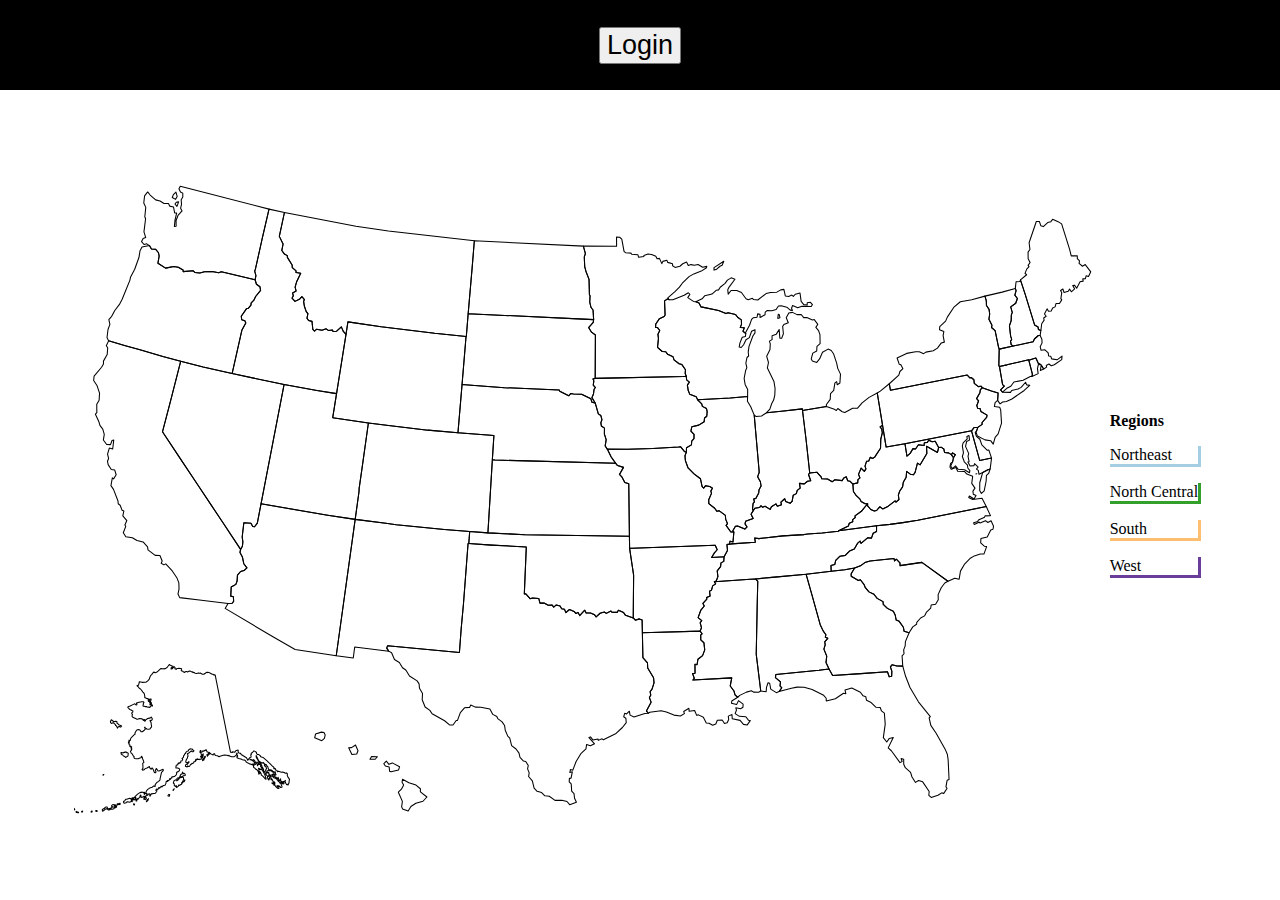
<file: frontend/index.html>
<!-- Below code is not important for PLUMBER tutorial -->

<head>
    <meta charset="UTF-8">
    <link rel="icon" href="data:;base64,=">
    <link rel="stylesheet" href="assets/styles.css">
    <script src="assets/d3.v6.min.js"></script>
    <script src="assets/axios.min.js"></script>
    <script src="assets/states.js"></script>
</head>

<body>
    <header></header>
    <main></main>
</body>
<script src="code/map.js"></script>
<script src="code/modal.js"></script>
<!-- Above code is not important for PLUMBER tutorial -->

<script src="code/get.js"></script>
<script src="code/post.js"></script>
<script src="code/login.js"></script>
<!-- Below Code is not important -->
</file>
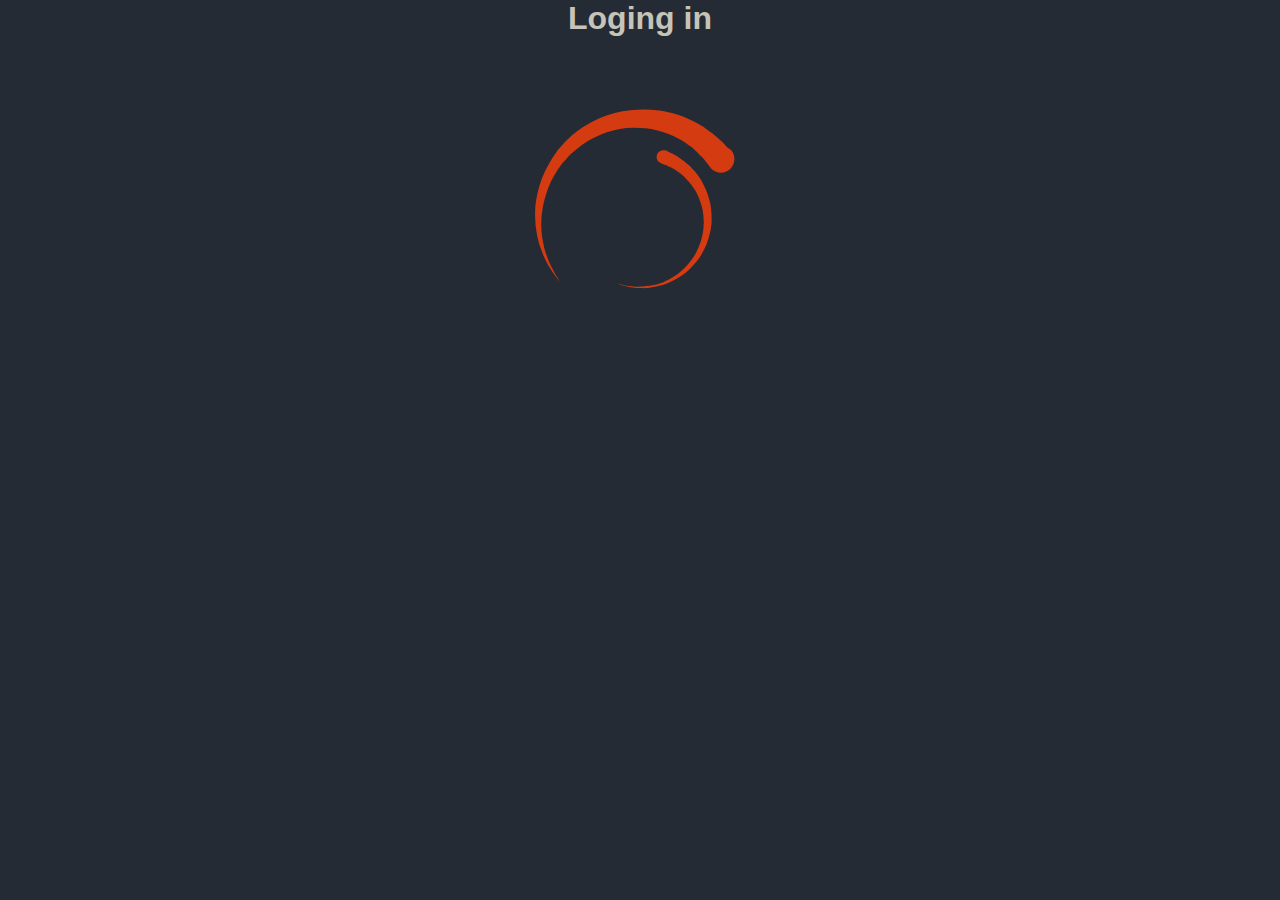
<file: frontend/login/index.html>
<head>
    <style>
        body {
            background: #252b34;
            color: #c6c3b9;
            font-family: "Helvetica Neue", sans-serif;
            margin: 0 auto;
            text-align: center;
        }

        .svg-loader {
            height: 30vmin;
            padding: 3vmin 20vmin;
            vertical-align: top;
        }
    </style>
    <script src="../assets/axios.min.js"></script>

</head>

<body>
    <!-- https://codepen.io/ryanallen/pen/OPpbbR -->
    <h1>Loging in</h1>
    <svg version="1.1" class="svg-loader" xmlns="http://www.w3.org/2000/svg" xmlns:xlink="http://www.w3.org/1999/xlink"
        x="0px" y="0px" viewBox="0 0 80 80" xml:space="preserve">
        <path fill="#D43B11" d="M10,40c0,0,0-0.4,0-1.1c0-0.3,0-0.8,0-1.3c0-0.3,0-0.5,0-0.8c0-0.3,0.1-0.6,0.1-0.9c0.1-0.6,0.1-1.4,0.2-2.1
		c0.2-0.8,0.3-1.6,0.5-2.5c0.2-0.9,0.6-1.8,0.8-2.8c0.3-1,0.8-1.9,1.2-3c0.5-1,1.1-2,1.7-3.1c0.7-1,1.4-2.1,2.2-3.1
		c1.6-2.1,3.7-3.9,6-5.6c2.3-1.7,5-3,7.9-4.1c0.7-0.2,1.5-0.4,2.2-0.7c0.7-0.3,1.5-0.3,2.3-0.5c0.8-0.2,1.5-0.3,2.3-0.4l1.2-0.1
		l0.6-0.1l0.3,0l0.1,0l0.1,0l0,0c0.1,0-0.1,0,0.1,0c1.5,0,2.9-0.1,4.5,0.2c0.8,0.1,1.6,0.1,2.4,0.3c0.8,0.2,1.5,0.3,2.3,0.5
		c3,0.8,5.9,2,8.5,3.6c2.6,1.6,4.9,3.4,6.8,5.4c1,1,1.8,2.1,2.7,3.1c0.8,1.1,1.5,2.1,2.1,3.2c0.6,1.1,1.2,2.1,1.6,3.1
		c0.4,1,0.9,2,1.2,3c0.3,1,0.6,1.9,0.8,2.7c0.2,0.9,0.3,1.6,0.5,2.4c0.1,0.4,0.1,0.7,0.2,1c0,0.3,0.1,0.6,0.1,0.9
		c0.1,0.6,0.1,1,0.1,1.4C74,39.6,74,40,74,40c0.2,2.2-1.5,4.1-3.7,4.3s-4.1-1.5-4.3-3.7c0-0.1,0-0.2,0-0.3l0-0.4c0,0,0-0.3,0-0.9
		c0-0.3,0-0.7,0-1.1c0-0.2,0-0.5,0-0.7c0-0.2-0.1-0.5-0.1-0.8c-0.1-0.6-0.1-1.2-0.2-1.9c-0.1-0.7-0.3-1.4-0.4-2.2
		c-0.2-0.8-0.5-1.6-0.7-2.4c-0.3-0.8-0.7-1.7-1.1-2.6c-0.5-0.9-0.9-1.8-1.5-2.7c-0.6-0.9-1.2-1.8-1.9-2.7c-1.4-1.8-3.2-3.4-5.2-4.9
		c-2-1.5-4.4-2.7-6.9-3.6c-0.6-0.2-1.3-0.4-1.9-0.6c-0.7-0.2-1.3-0.3-1.9-0.4c-1.2-0.3-2.8-0.4-4.2-0.5l-2,0c-0.7,0-1.4,0.1-2.1,0.1
		c-0.7,0.1-1.4,0.1-2,0.3c-0.7,0.1-1.3,0.3-2,0.4c-2.6,0.7-5.2,1.7-7.5,3.1c-2.2,1.4-4.3,2.9-6,4.7c-0.9,0.8-1.6,1.8-2.4,2.7
		c-0.7,0.9-1.3,1.9-1.9,2.8c-0.5,1-1,1.9-1.4,2.8c-0.4,0.9-0.8,1.8-1,2.6c-0.3,0.9-0.5,1.6-0.7,2.4c-0.2,0.7-0.3,1.4-0.4,2.1
		c-0.1,0.3-0.1,0.6-0.2,0.9c0,0.3-0.1,0.6-0.1,0.8c0,0.5-0.1,0.9-0.1,1.3C10,39.6,10,40,10,40z">
            <animateTransform attributeType="xml" attributeName="transform" type="rotate" from="0 40 40" to="360 40 40"
                dur="0.8s" repeatCount="indefinite" />
        </path>
        <path fill="#D43B11"
            d="M62,40.1c0,0,0,0.2-0.1,0.7c0,0.2,0,0.5-0.1,0.8c0,0.2,0,0.3,0,0.5c0,0.2-0.1,0.4-0.1,0.7
		c-0.1,0.5-0.2,1-0.3,1.6c-0.2,0.5-0.3,1.1-0.5,1.8c-0.2,0.6-0.5,1.3-0.7,1.9c-0.3,0.7-0.7,1.3-1,2.1c-0.4,0.7-0.9,1.4-1.4,2.1
		c-0.5,0.7-1.1,1.4-1.7,2c-1.2,1.3-2.7,2.5-4.4,3.6c-1.7,1-3.6,1.8-5.5,2.4c-2,0.5-4,0.7-6.2,0.7c-1.9-0.1-4.1-0.4-6-1.1
		c-1.9-0.7-3.7-1.5-5.2-2.6c-1.5-1.1-2.9-2.3-4-3.7c-0.6-0.6-1-1.4-1.5-2c-0.4-0.7-0.8-1.4-1.2-2c-0.3-0.7-0.6-1.3-0.8-2
		c-0.2-0.6-0.4-1.2-0.6-1.8c-0.1-0.6-0.3-1.1-0.4-1.6c-0.1-0.5-0.1-1-0.2-1.4c-0.1-0.9-0.1-1.5-0.1-2c0-0.5,0-0.7,0-0.7
		s0,0.2,0.1,0.7c0.1,0.5,0,1.1,0.2,2c0.1,0.4,0.2,0.9,0.3,1.4c0.1,0.5,0.3,1,0.5,1.6c0.2,0.6,0.4,1.1,0.7,1.8
		c0.3,0.6,0.6,1.2,0.9,1.9c0.4,0.6,0.8,1.3,1.2,1.9c0.5,0.6,1,1.3,1.6,1.8c1.1,1.2,2.5,2.3,4,3.2c1.5,0.9,3.2,1.6,5,2.1
		c1.8,0.5,3.6,0.6,5.6,0.6c1.8-0.1,3.7-0.4,5.4-1c1.7-0.6,3.3-1.4,4.7-2.4c1.4-1,2.6-2.1,3.6-3.3c0.5-0.6,0.9-1.2,1.3-1.8
		c0.4-0.6,0.7-1.2,1-1.8c0.3-0.6,0.6-1.2,0.8-1.8c0.2-0.6,0.4-1.1,0.5-1.7c0.1-0.5,0.2-1,0.3-1.5c0.1-0.4,0.1-0.8,0.1-1.2
		c0-0.2,0-0.4,0.1-0.5c0-0.2,0-0.4,0-0.5c0-0.3,0-0.6,0-0.8c0-0.5,0-0.7,0-0.7c0-1.1,0.9-2,2-2s2,0.9,2,2C62,40,62,40.1,62,40.1z">
            <animateTransform attributeType="xml" attributeName="transform" type="rotate" from="0 40 40" to="-360 40 40"
                dur="0.6s" repeatCount="indefinite" />
        </path>
    </svg>
</body>
<script>
    const queryString = window.location.search;
    const urlParams = new URLSearchParams(queryString);
    let code = urlParams.get('code')

    function getUser(code) {
        let self = this;

        axios
            .get("https://api.github.com/user", {
                headers: {
                    Authorization: `token ${code}`
                }
            })
            .then(res => {
                window.sessionStorage.setItem('user', res.data.login)
            })
            .catch(err => console.log(err));
    }
    getUser(code)
</script>
</file>
<file: frontend/assets/styles.css>
section {
    display: flex;
    align-items: center;
    justify-content: center;
    height: 100%;
    width: 100%;
    position: absolute;
    top: 0;
    left: 0;
}

header {
    height: 10%;
    margin: 0;
    background-color: black;
    display: flex;
    align-items: center;
    justify-content: center;
}

main {
    height: 90%;
    margin: 0;
    padding: 0;
    position: relative;
}

body {
    padding: 0;
    margin: 0;
}

.nav {
    font-size: 3vh;
    margin: 5px;
}
</file>
